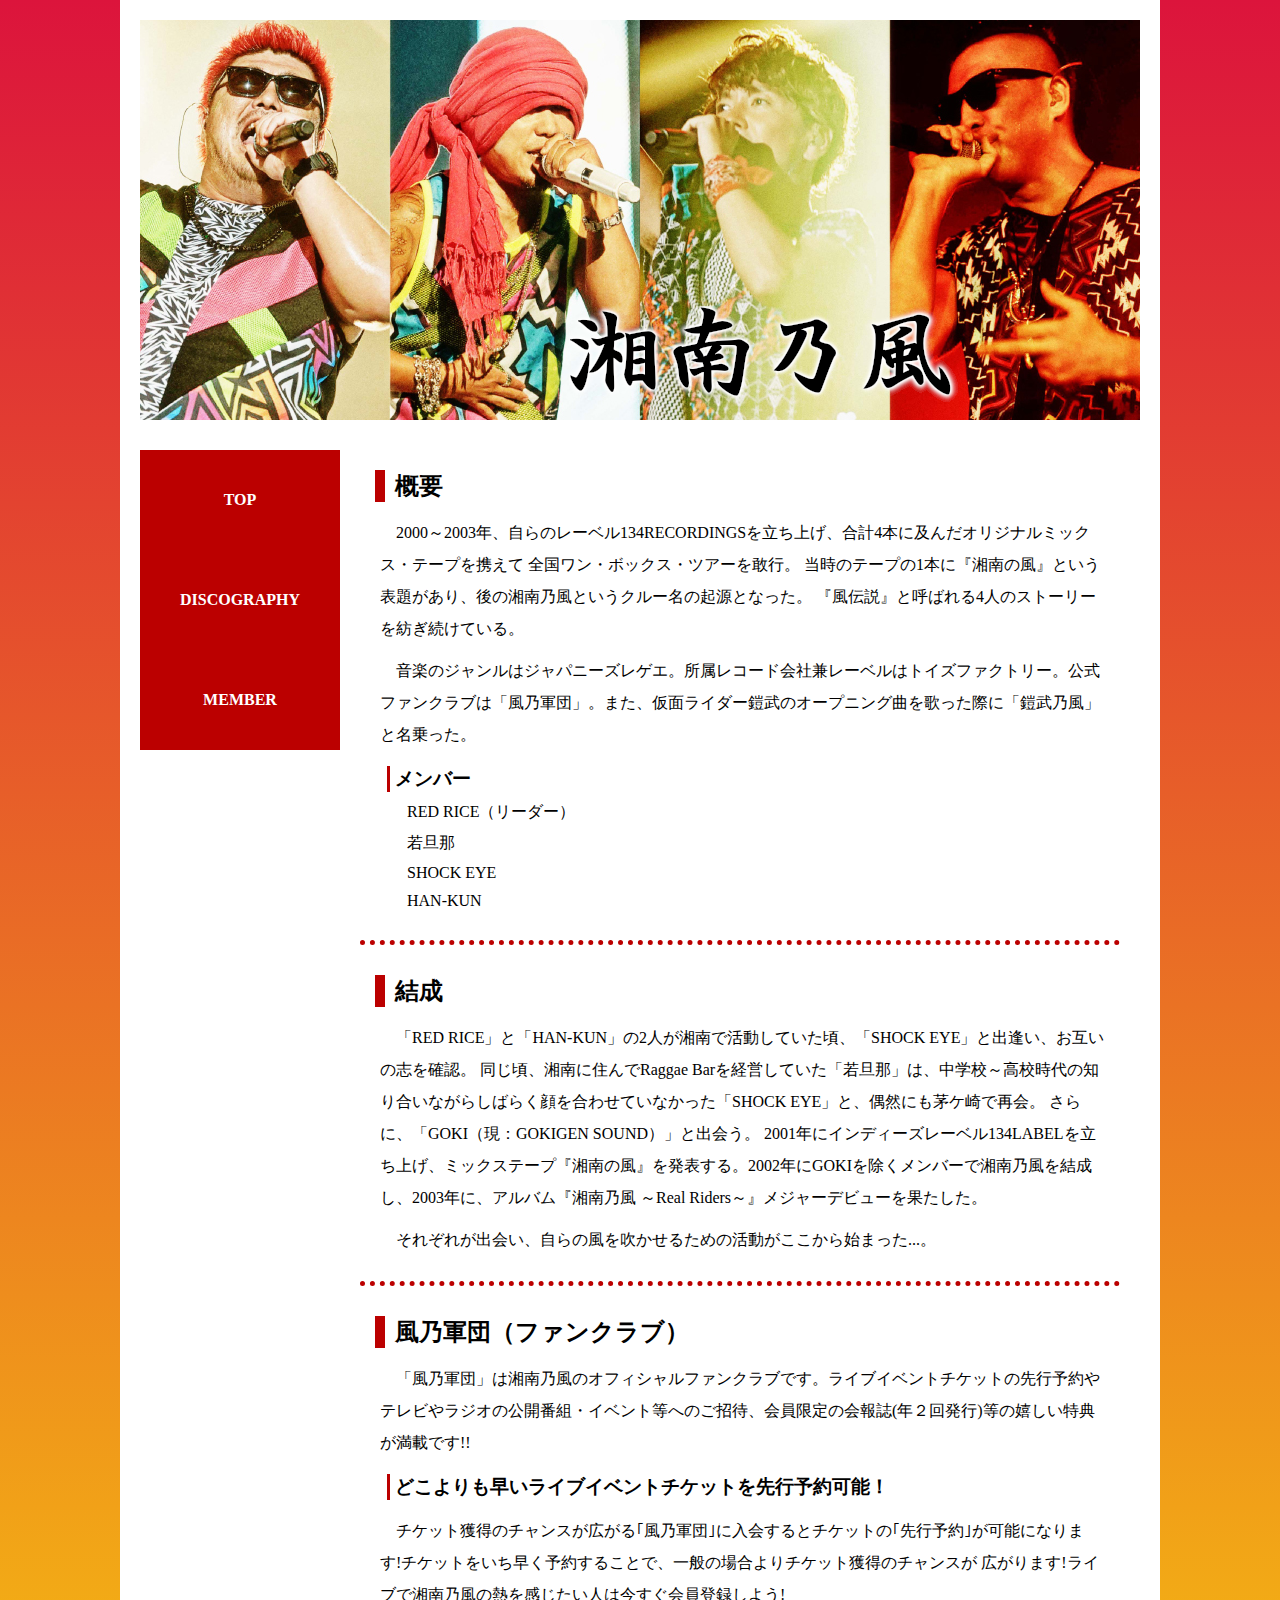
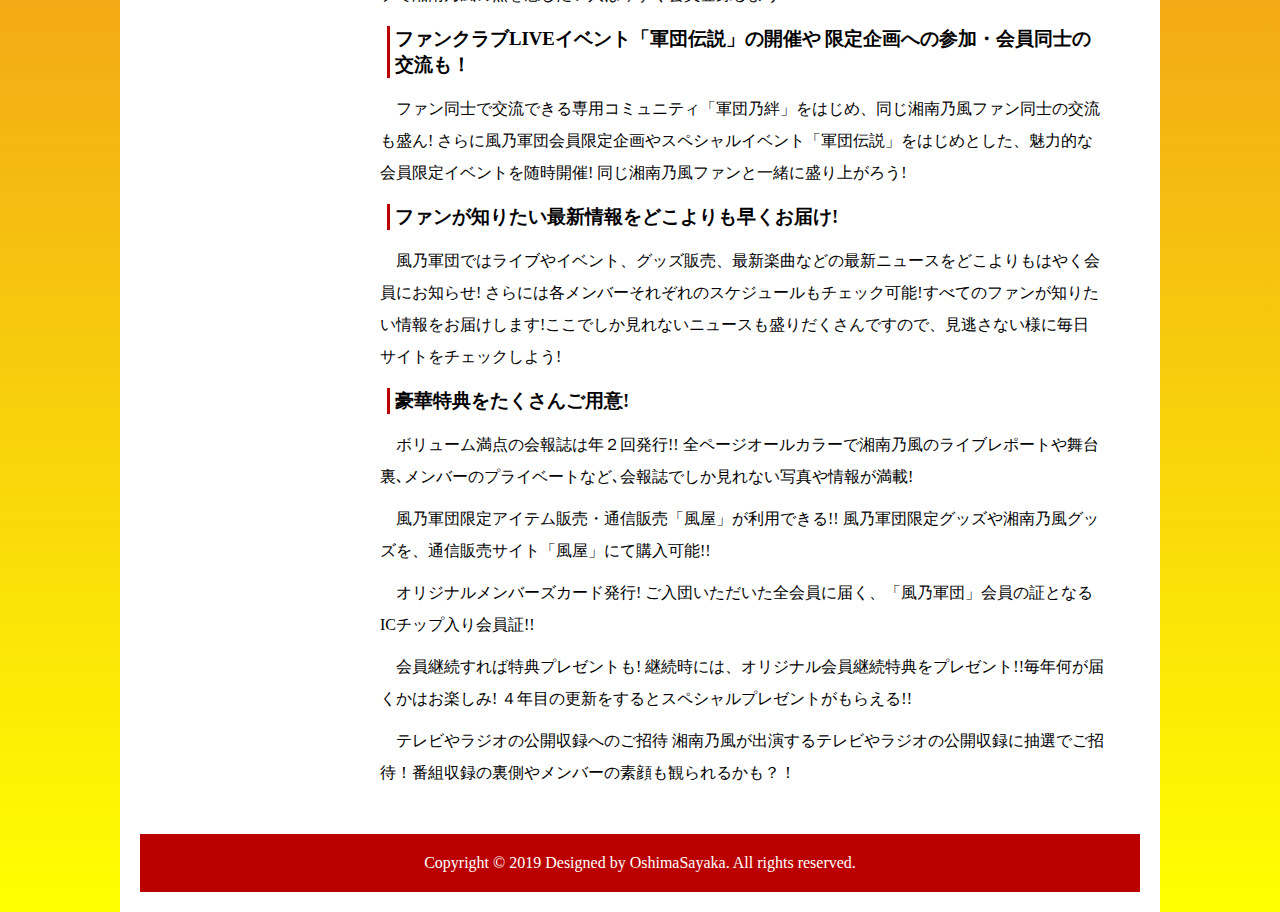
<file: site/index.html>
<!DOCTYPE html>

<html>

  <head>

    <meta charset="utf-8">

    <title>湘南乃風</title>

    <link rel="stylesheet" type="text/css" href="css/common.css">

  </head>

  <body>

    <div id="wrap">

      <header>
        <h1>
          <img src="images/header.png" alt="湘南乃風">
        </h1>
      </header>



      <nav>
        <ul>
          <li><a href="index.html">TOP</a></li>
          <li><a href="disco.html">DISCOGRAPHY</a></li>
          <li><a href="member.html">MEMBER</a></li>
        </ul>
      </nav>



      <main>
        <section>
          <h2>概要</h2>

          <p>
            2000～2003年、自らのレーベル134RECORDINGSを立ち上げ、合計4本に及んだオリジナルミックス・テープを携えて
            全国ワン・ボックス・ツアーを敢行。
            当時のテープの1本に『湘南の風』という表題があり、後の湘南乃風というクルー名の起源となった。
            『風伝説』と呼ばれる4人のストーリーを紡ぎ続けている。
          </p>

          <p>
            音楽のジャンルはジャパニーズレゲエ。所属レコード会社兼レーベルはトイズファクトリー。公式ファンクラブは「風乃軍団」。また、仮面ライダー鎧武のオープニング曲を歌った際に「鎧武乃風」と名乗った。
          </p>

          <h3>メンバー</h3>
          <ul>
            <li>RED RICE（リーダー）</li>
            <li>若旦那</li>
            <li>SHOCK EYE</li>
            <li>HAN-KUN</li>
          </ul>
        </section>

        <div class="dot_border"></div>

        <section>
          <h2>結成</h2>

          <p>
            「RED RICE」と「HAN-KUN」の2人が湘南で活動していた頃、「SHOCK EYE」と出逢い、お互いの志を確認。
            同じ頃、湘南に住んでRaggae Barを経営していた「若旦那」は、中学校～高校時代の知り合いながらしばらく顔を合わせていなかった「SHOCK EYE」と、偶然にも茅ケ崎で再会。
            さらに、「GOKI（現：GOKIGEN SOUND）」と出会う。
            2001年にインディーズレーベル134LABELを立ち上げ、ミックステープ『湘南の風』を発表する。2002年にGOKIを除くメンバーで湘南乃風を結成し、2003年に、アルバム『湘南乃風 ～Real Riders～』メジャーデビューを果たした。
          </p>

          <p>
            それぞれが出会い、自らの風を吹かせるための活動がここから始まった...。
          </p>
        </section>

        <div class="dot_border"></div>

        <section>
          <h2>風乃軍団（ファンクラブ）</h2>
            <p>
              「風乃軍団」は湘南乃風のオフィシャルファンクラブです。ライブイベントチケットの先行予約やテレビやラジオの公開番組・イベント等へのご招待、会員限定の会報誌(年２回発行)等の嬉しい特典が満載です!!
            </p>

          <h3>どこよりも早いライブイベントチケットを先行予約可能！</h3>
          <p>
            チケット獲得のチャンスが広がる｢風乃軍団｣に入会するとチケットの｢先行予約｣が可能になります!チケットをいち早く予約することで、一般の場合よりチケット獲得のチャンスが  広がります!ライブで湘南乃風の熱を感じたい人は今すぐ会員登録しよう!
          </p>

          <h3>
            ファンクラブLIVEイベント「軍団伝説」の開催や
            限定企画への参加・会員同士の交流も！
          </h3>
          <p>
            ファン同士で交流できる専用コミュニティ「軍団乃絆」をはじめ、同じ湘南乃風ファン同士の交流も盛ん!
            さらに風乃軍団会員限定企画やスペシャルイベント「軍団伝説」をはじめとした、魅力的な会員限定イベントを随時開催!
            同じ湘南乃風ファンと一緒に盛り上がろう!
          </p>

          <h3>ファンが知りたい最新情報をどこよりも早くお届け!</h3>
          <p>
            風乃軍団ではライブやイベント、グッズ販売、最新楽曲などの最新ニュースをどこよりもはやく会員にお知らせ! さらには各メンバーそれぞれのスケジュールもチェック可能!すべてのファンが知りたい情報をお届けします!ここでしか見れないニュースも盛りだくさんですので、見逃さない様に毎日サイトをチェックしよう!
          </p>

          <h3>豪華特典をたくさんご用意!</h3>
          <p>
            ボリューム満点の会報誌は年２回発行!!
            全ページオールカラーで湘南乃風のライブレポートや舞台裏､メンバーのプライベートなど､会報誌でしか見れない写真や情報が満載!
          </p>

          <p>
            風乃軍団限定アイテム販売・通信販売「風屋」が利用できる!!
            風乃軍団限定グッズや湘南乃風グッズを、通信販売サイト「風屋」にて購入可能!!
          </p>

          <p>
            オリジナルメンバーズカード発行!
            ご入団いただいた全会員に届く、「風乃軍団」会員の証となるICチップ入り会員証!!
          </p>

          <p>
            会員継続すれば特典プレゼントも!
            継続時には、オリジナル会員継続特典をプレゼント!!毎年何が届くかはお楽しみ! ４年目の更新をするとスペシャルプレゼントがもらえる!!
          </p>

          <p>
            テレビやラジオの公開収録へのご招待
            湘南乃風が出演するテレビやラジオの公開収録に抽選でご招待！番組収録の裏側やメンバーの素顔も観られるかも？！
          </p>
        </section>
      </main>



      <footer>
        Copyright &copy; 2019 Designed by OshimaSayaka. All rights reserved.
      </footer>

    </div>

  </body>

</html>
</file>
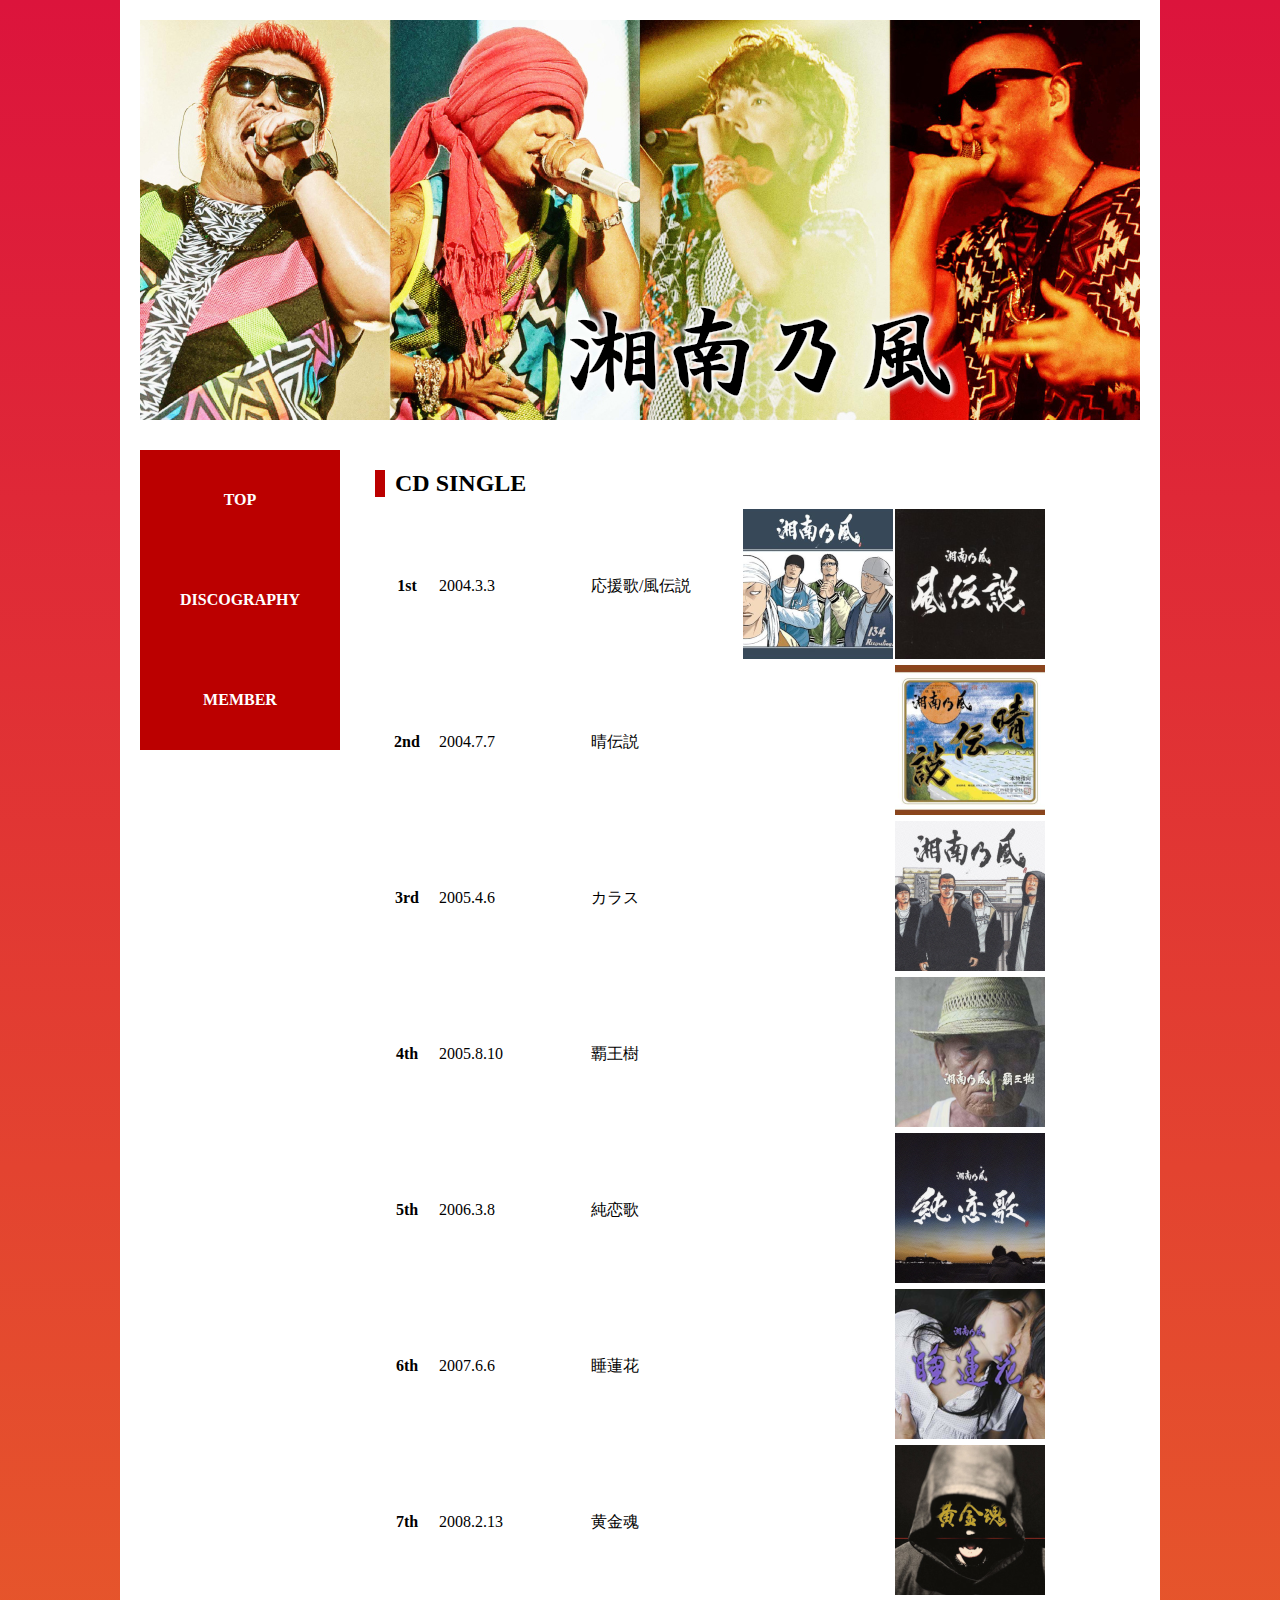
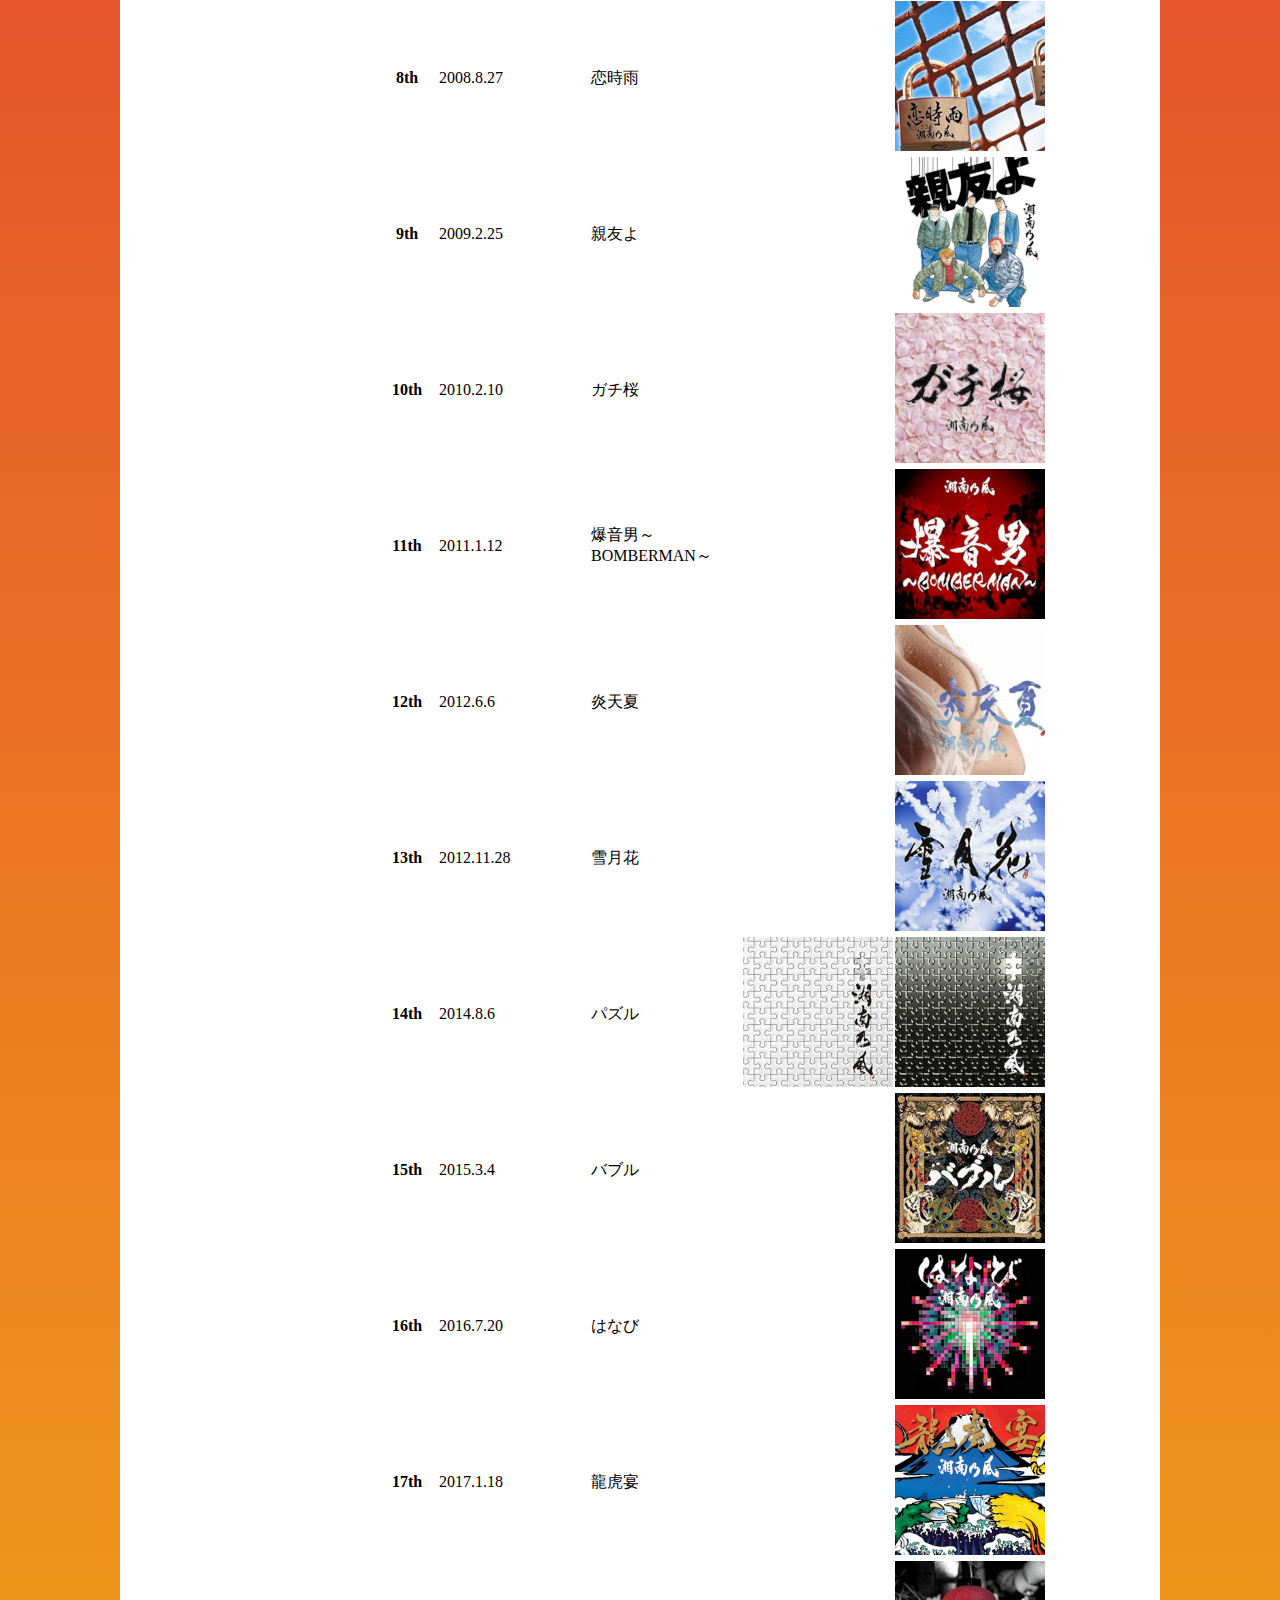
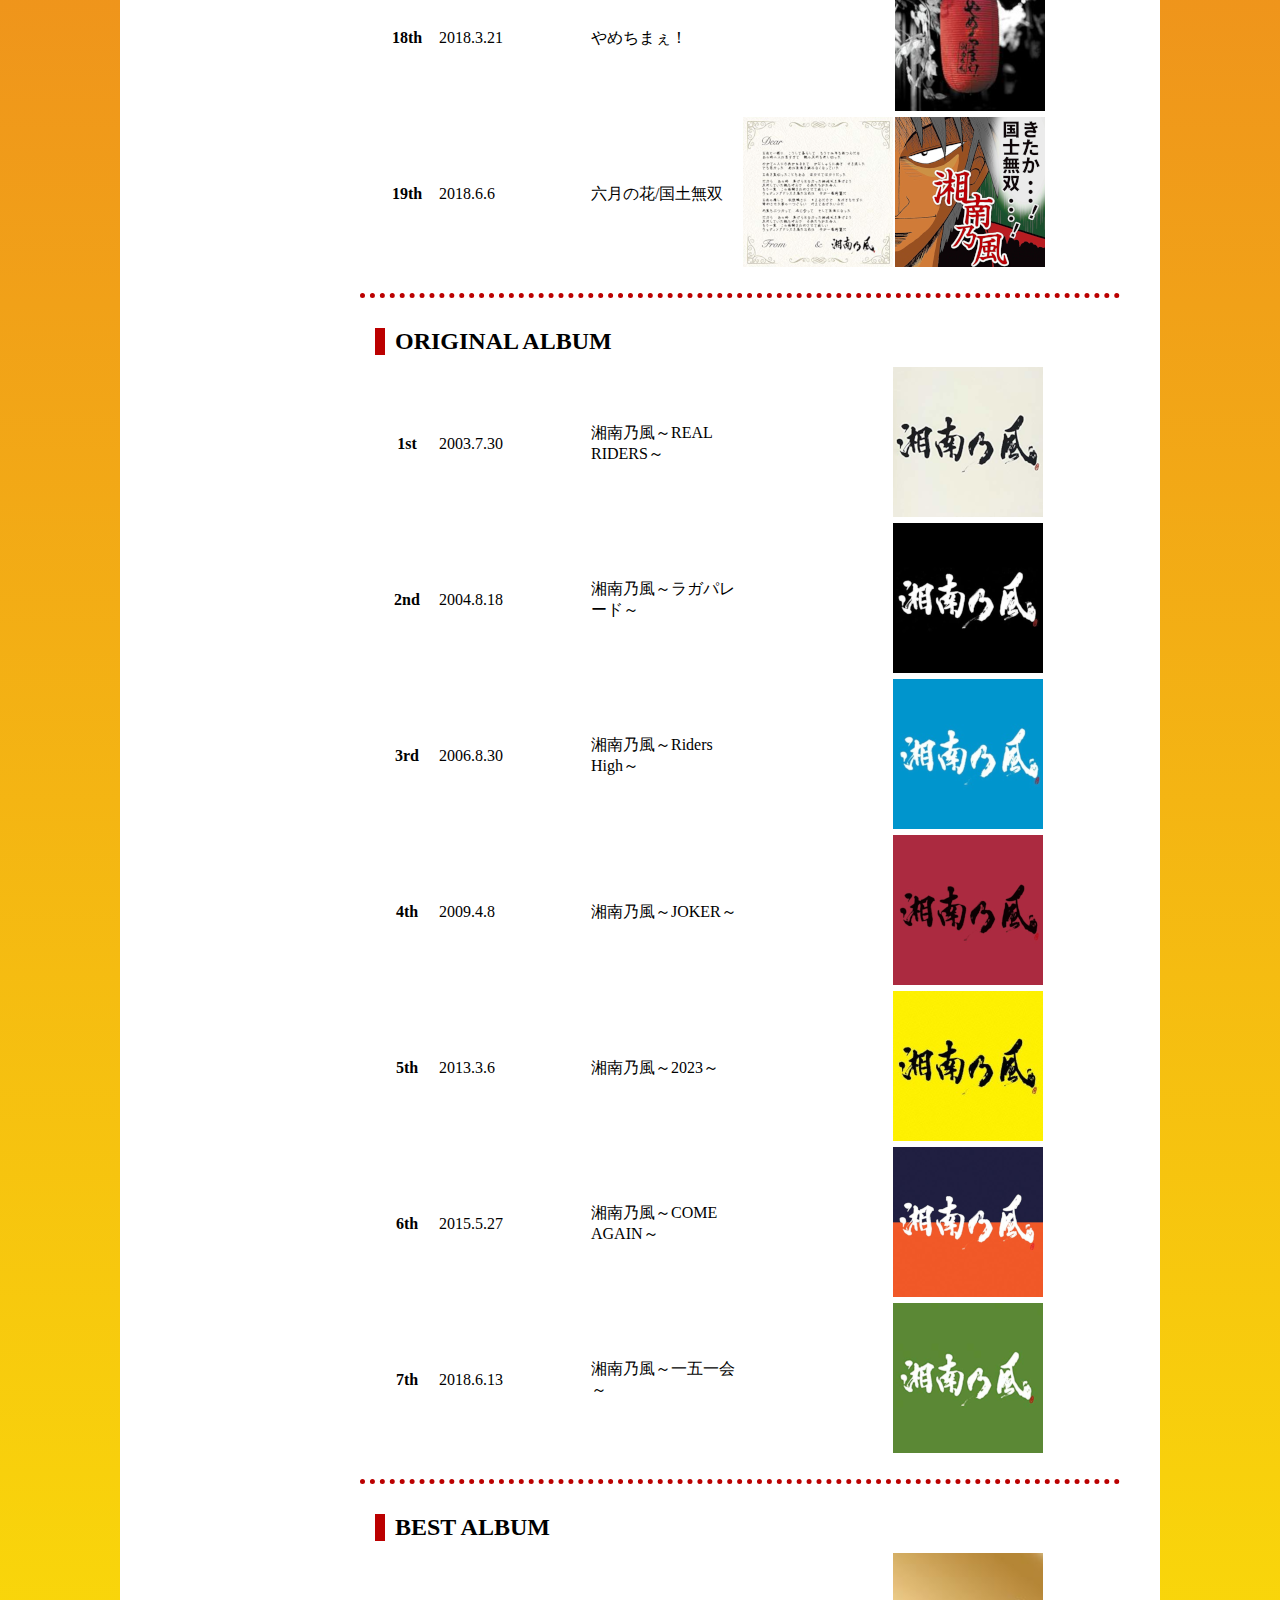
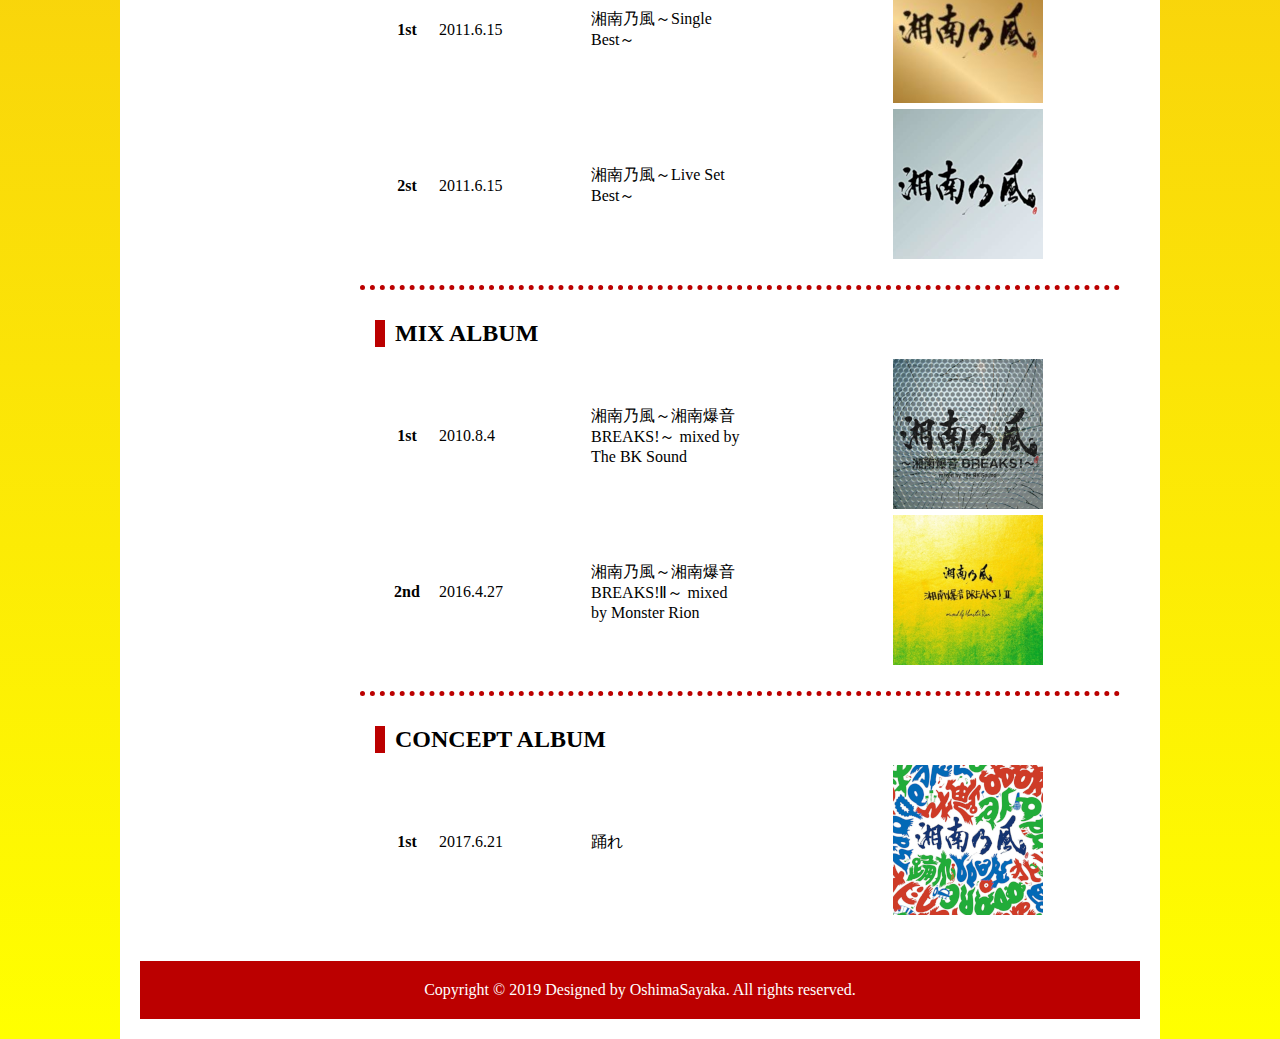
<file: site/disco.html>
<!DOCTYPE html>

<html>

  <head>

    <meta charset="utf-8">

    <title>湘南乃風</title>

    <link rel="stylesheet" type="text/css" href="css/common.css">
    <link rel="stylesheet" type="text/css" href="css/disco.css">

  </head>

  <body>

    <div id="wrap">

      <header>
        <h1>
          <img src="images/header.png" alt="湘南乃風">
        </h1>
      </header>



      <nav>
        <ul>
          <li><a href="index.html">TOP</a></li>
          <li><a href="disco.html">DISCOGRAPHY</a></li>
          <li><a href="member.html">MEMBER</a></li>
        </ul>
      </nav>



      <main>

        <section>
          <h2>CD SINGLE</h2>

          <table>

            <tr>
              <th>1st</th>
              <td>2004.3.3</td>
              <td>応援歌/風伝説</td>
              <td rowspan="13" class="cd_top"><img src="images/s_01.png" alt="応援歌"></td>
              <td><img src="images/s_01_2.png" alt="風伝説"></td>
            </tr>

            <tr>
              <th>2nd</th>
              <td>2004.7.7</td>
              <td>晴伝説</td>

              <td><img src="images/s_02.png" alt="晴伝説"></td>
            </tr>

            <tr>
              <th>3rd</th>
              <td>2005.4.6</td>
              <td>カラス</td>

              <td><img src="images/s_03.png" alt="カラス"></td>
            </tr>

            <tr>
              <th>4th</th>
              <td>2005.8.10</td>
              <td>覇王樹</td>

              <td><img src="images/s_04.png" alt="覇王樹"></td>
            </tr>

            <tr>
              <th>5th</th>
              <td>2006.3.8</td>
              <td>純恋歌</td>

              <td><img src="images/s_05.png" alt="純恋歌"></td>
            </tr>

            <tr>
              <th>6th</th>
              <td>2007.6.6</td>
              <td>睡蓮花</td>

              <td><img src="images/s_06.png" alt="睡蓮花"></td>
            </tr>

            <tr>
              <th>7th</th>
              <td>2008.2.13</td>
              <td>黄金魂</td>

              <td><img src="images/s_07.png" alt="黄金魂"></td>
            </tr>

            <tr>
              <th>8th</th>
              <td>2008.8.27</td>
              <td>恋時雨</td>

              <td><img src="images/s_08.png" alt="恋時雨"></td>
            </tr>

            <tr>
              <th>9th</th>
              <td>2009.2.25</td>
              <td>親友よ</td>

              <td><img src="images/s_09.png" alt="親友よ"></td>
            </tr>

            <tr>
              <th>10th</th>
              <td>2010.2.10</td>
              <td>ガチ桜</td>

              <td><img src="images/s_10.png" alt="ガチ桜"></td>
            </tr>

            <tr>
              <th>11th</th>
              <td>2011.1.12</td>
              <td>爆音男～BOMBERMAN～</td>

              <td><img src="images/s_11.png" alt="爆音男～BOMBERMAN～"></td>
            </tr>

            <tr>
              <th>12th</th>
              <td>2012.6.6</td>
              <td>炎天夏</td>

              <td><img src="images/s_12.png" alt="炎天夏"></td>
            </tr>

            <tr>
              <th>13th</th>
              <td>2012.11.28</td>
              <td>雪月花</td>

              <td><img src="images/s_13.png" alt="雪月花"></td>
            </tr>

            <tr>
              <th>14th</th>
              <td>2014.8.6</td>
              <td>パズル</td>
              <td rowspan="5" class="cd_top"><img src="images/s_14.png" alt="パズル"></td>
              <td><img src="images/s_14_2.png" alt="パズル"></td>
            </tr>

            <tr>
              <th>15th</th>
              <td>2015.3.4</td>
              <td>バブル</td>
              <td><img src="images/s_15.png" alt="バブル"></td>
            </tr>

            <tr>
              <th>16th</th>
              <td>2016.7.20</td>
              <td>はなび</td>
              <td><img src="images/s_16.png" alt="はなび"></td>
            </tr>

            <tr>
              <th>17th</th>
              <td>2017.1.18</td>
              <td>龍虎宴</td>
              <td><img src="images/s_17.png" alt="龍虎宴"></td>
            </tr>

            <tr>
              <th>18th</th>
              <td>2018.3.21</td>
              <td>やめちまぇ！</td>
              <td><img src="images/s_18.png" alt="やめちまぇ！"></td>
            </tr>

            <tr>
              <th>19th</th>
              <td>2018.6.6</td>
              <td>六月の花/国土無双</td>
              <td><img src="images/s_19.png" alt="六月の花"></td>
              <td><img src="images/s_19_2.png" alt="国土無双"></td>
            </tr>
          </table>
        </section>

        <div class="dot_border"></div>

        <section>
          <h2>ORIGINAL ALBUM</h2>
          <table>
            <tr>
              <th>1st</th>
              <td>2003.7.30</td>
              <td>湘南乃風～REAL RIDERS～</td>
              <td class="cd_right"><img src="images/o_01.png" alt="湘南乃風～REAL RIDERS～"></td>
            </tr>

            <tr>
              <th>2nd</th>
              <td>2004.8.18</td>
              <td>湘南乃風～ラガパレード～</td>
              <td class="cd_right"><img src="images/o_02.png" alt="湘南乃風～ラガパレード～"></td>
            </tr>

            <tr>
              <th>3rd</th>
              <td>2006.8.30</td>
              <td>湘南乃風～Riders High～</td>
              <td class="cd_right"><img src="images/o_03.png" alt="湘南乃風～Riders High～"></td>
            </tr>

            <tr>
              <th>4th</th>
              <td>2009.4.8</td>
              <td>湘南乃風～JOKER～</td>
              <td class="cd_right"><img src="images/o_04.png" alt="湘南乃風～JOKER～"></td>
            </tr>

            <tr>
              <th>5th</th>
              <td>2013.3.6</td>
              <td>湘南乃風～2023～</td>
              <td class="cd_right"><img src="images/o_05.png" alt="湘南乃風～2023～"></td>
            </tr>

            <tr>
              <th>6th</th>
              <td>2015.5.27</td>
              <td>湘南乃風～COME AGAIN～</td>
              <td class="cd_right"><img src="images/o_06.png" alt="湘南乃風～COME AGAIN～"></td>
            </tr>

            <tr>
              <th>7th</th>
              <td>2018.6.13</td>
              <td>湘南乃風～一五一会～</td>
              <td class="cd_right"><img src="images/o_07.png" alt="湘南乃風～一五一会～"></td>
            </tr>
          </table>
        </section>

        <div class="dot_border"></div>

        <section>
          <h2>BEST ALBUM</h2>
          <table>
            <tr>
              <th>1st</th>
              <td>2011.6.15</td>
              <td>湘南乃風～Single Best～</td>
              <td class="cd_right"><img src="images/b_01.png" alt="湘南乃風～Single Best～"></td>
            </tr>

            <tr>
              <th>2st</th>
              <td>2011.6.15</td>
              <td>湘南乃風～Live Set Best～</td>
              <td class="cd_right"><img src="images/b_02.png" alt="湘南乃風～Live Set Best～"></td>
            </tr>
          </table>
        </section>

        <div class="dot_border"></div>

        <section>
          <h2>MIX ALBUM</h2>
          <table>
            <tr>
              <th>1st</th>
              <td>2010.8.4</td>
              <td>湘南乃風～湘南爆音BREAKS!～ mixed by The BK Sound</td>
              <td class="cd_right"><img src="images/m_01.png" alt="湘南乃風～湘南爆音BREAKS!～ mixed by The BK Sound"></td>
            </tr>

            <tr>
              <th>2nd</th>
              <td>2016.4.27</td>
              <td>湘南乃風～湘南爆音BREAKS!Ⅱ～ mixed by Monster Rion</td>
              <td class="cd_right"><img src="images/m_02.png" alt="湘南乃風～湘南爆音BREAKS!Ⅱ～ mixed by Monster Rion"></td>
            </tr>
          </table>
        </section>

        <div class="dot_border"></div>

        <section>
          <h2>CONCEPT ALBUM</h2>
          <table>
            <tr>
              <th>1st</th>
              <td>2017.6.21</td>
              <td>踊れ</td>
              <td class="cd_right"><img src="images/c_01.png" alt="踊れ"></td>
            </tr>
          </table>
        </section>
      </main>



      <footer>
        Copyright &copy; 2019 Designed by OshimaSayaka. All rights reserved.
      </footer>

    </div>

  </body>

</html>
</file>
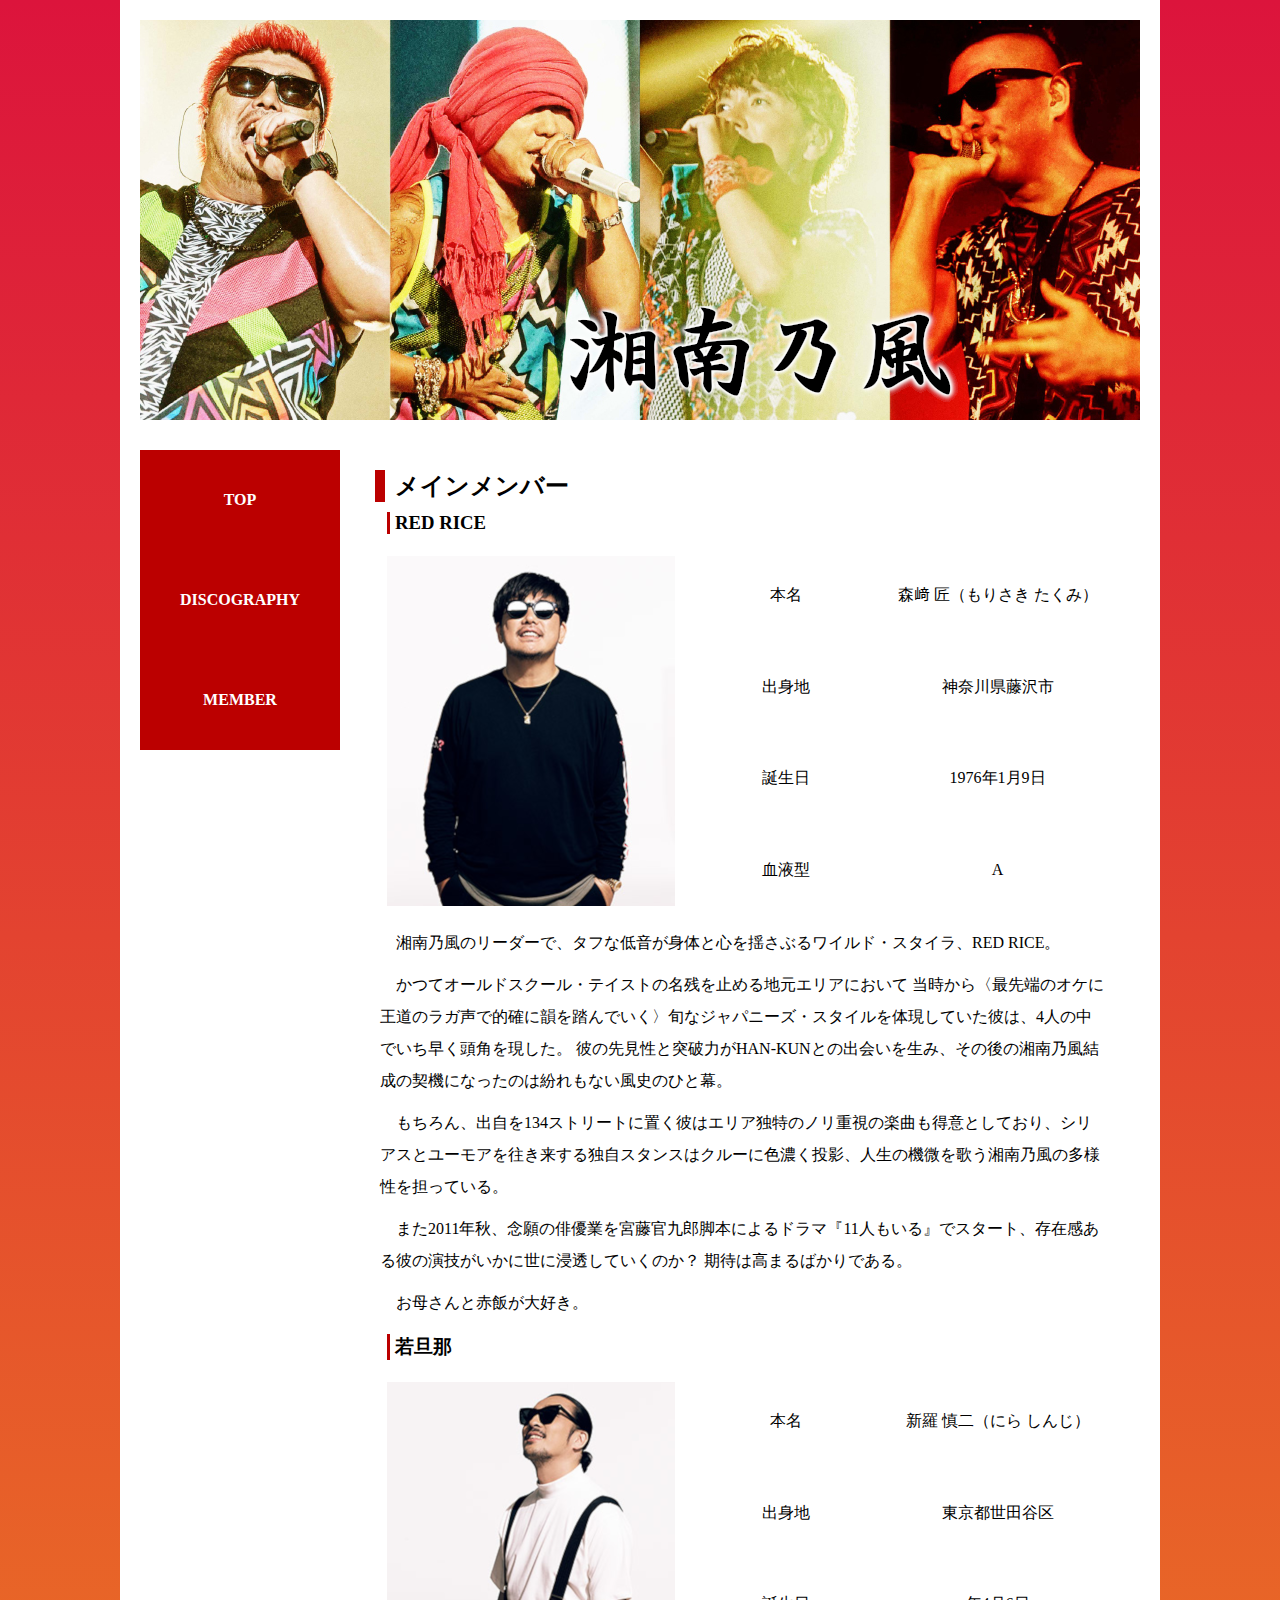
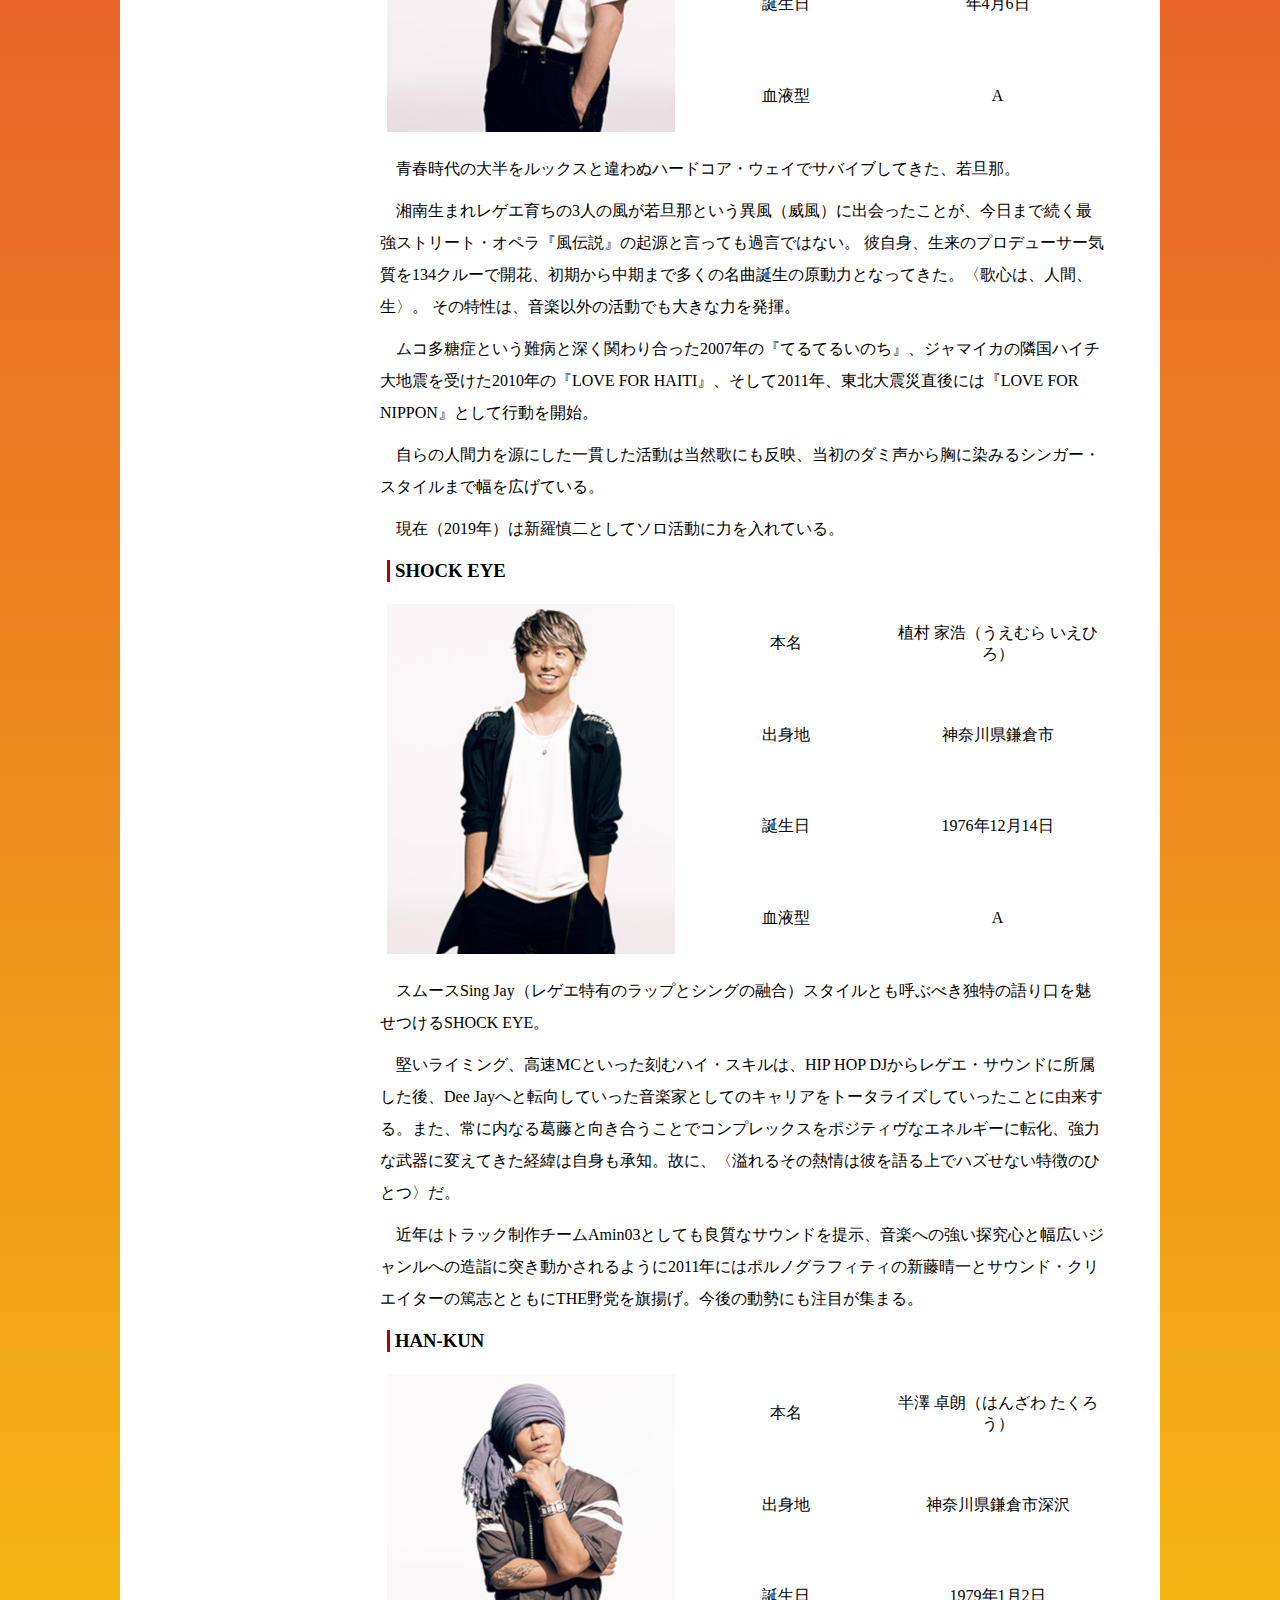
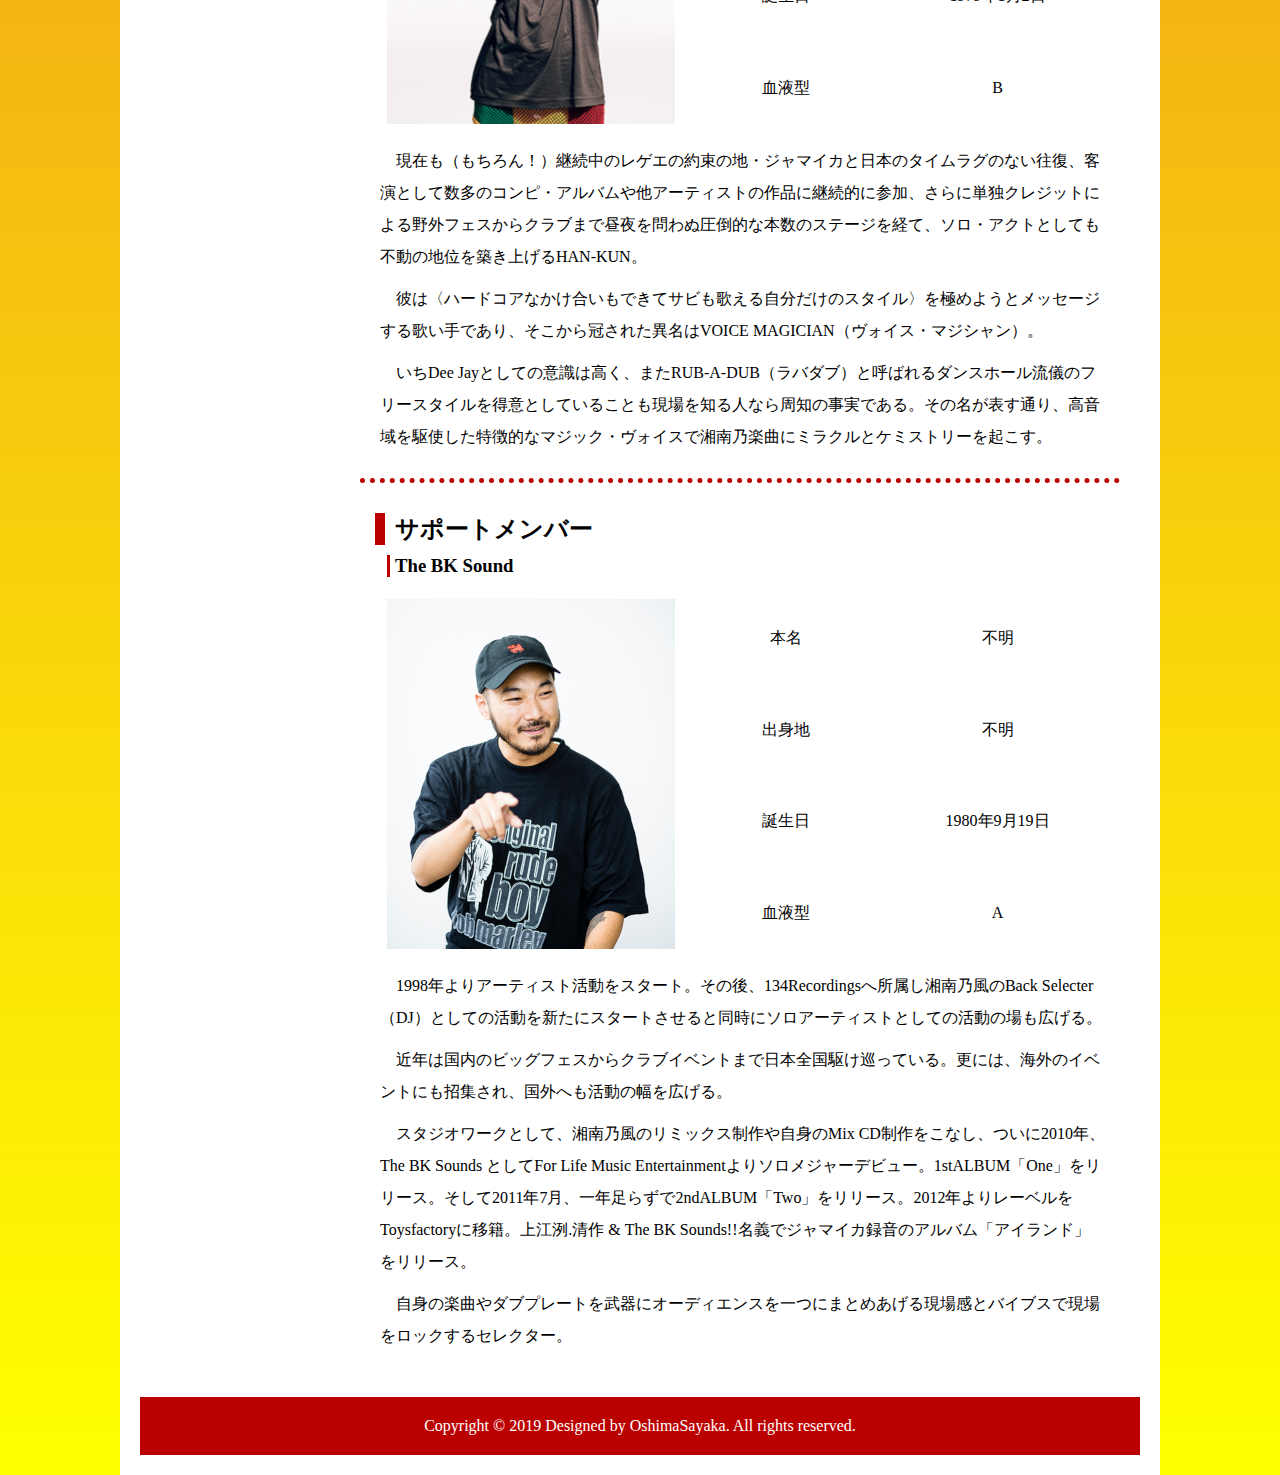
<file: site/member.html>
<!DOCTYPE html>

<html>

  <head>

    <meta charset="utf-8">

    <title>湘南乃風</title>

    <link rel="stylesheet" type="text/css" href="css/common.css">
    <link rel="stylesheet" type="text/css" href="css/member.css">

  </head>

  <body>

    <div id="wrap">

      <header>
        <h1>
          <img src="images/header.png" alt="湘南乃風">
        </h1>
      </header>



      <nav>
        <ul>
          <li><a href="index.html">TOP</a></li>
          <li><a href="disco.html">DISCOGRAPHY</a></li>
          <li><a href="member.html">MEMBER</a></li>
        </ul>
      </nav>



      <main>

        <section>
        <h2>メインメンバー</h2>

          <h3>RED RICE</h3>
          <table>
            <tr>
              <td rowspan="4" class="memb_img"><img src="images/memb_01.png" alt="RED RICE"></td>
              <td>本名</td>
              <td>森﨑 匠（もりさき たくみ）</td>
           </tr>

            <tr>
              <td>出身地</td>
              <td>神奈川県藤沢市</td>
           </tr>

            <tr>
              <td>誕生日</td>
              <td>1976年1月9日</td>
           </tr>

            <tr>
              <td>血液型</td>
              <td>A</td>
           </tr>
          </table>
          <p>
            湘南乃風のリーダーで、タフな低音が身体と心を揺さぶるワイルド・スタイラ、RED RICE。
          </p>
          <p>
            かつてオールドスクール・テイストの名残を止める地元エリアにおいて
            当時から〈最先端のオケに王道のラガ声で的確に韻を踏んでいく〉旬なジャパニーズ・スタイルを体現していた彼は、4人の中でいち早く頭角を現した。 彼の先見性と突破力がHAN-KUNとの出会いを生み、その後の湘南乃風結成の契機になったのは紛れもない風史のひと幕。
          </p>
          <p>
            もちろん、出自を134ストリートに置く彼はエリア独特のノリ重視の楽曲も得意としており、シリアスとユーモアを往き来する独自スタンスはクルーに色濃く投影、人生の機微を歌う湘南乃風の多様性を担っている。
          </p>
          <p>
            また2011年秋、念願の俳優業を宮藤官九郎脚本によるドラマ『11人もいる』でスタート、存在感ある彼の演技がいかに世に浸透していくのか？ 期待は高まるばかりである。
          </p>
          <p>
            お母さんと赤飯が大好き。
          </p>


          <h3>若旦那</h3>
          <table>
            <tr>
              <td rowspan="4"><img src="images/memb_02.png" alt="若旦那"></td>
              <td>本名</td>
              <td>新羅 慎二（にら しんじ）</td>
           </tr>

            <tr>
              <td>出身地</td>
              <td>東京都世田谷区</td>
           </tr>

            <tr>
              <td>誕生日</td>
              <td>年4月6日</td>
           </tr>

            <tr>
              <td>血液型</td>
              <td>A</td>
           </tr>
          </table>
          <p>
            青春時代の大半をルックスと違わぬハードコア・ウェイでサバイブしてきた、若旦那。
          </p>
          <p>
            湘南生まれレゲエ育ちの3人の風が若旦那という異風（威風）に出会ったことが、今日まで続く最強ストリート・オペラ『風伝説』の起源と言っても過言ではない。
            彼自身、生来のプロデューサー気質を134クルーで開花、初期から中期まで多くの名曲誕生の原動力となってきた。〈歌心は、人間、生〉。
            その特性は、音楽以外の活動でも大きな力を発揮。
          <p>
            ムコ多糖症という難病と深く関わり合った2007年の『てるてるいのち』、ジャマイカの隣国ハイチ大地震を受けた2010年の『LOVE FOR HAITI』、そして2011年、東北大震災直後には『LOVE FOR NIPPON』として行動を開始。
          </p>
          <p>
            自らの人間力を源にした一貫した活動は当然歌にも反映、当初のダミ声から胸に染みるシンガー・スタイルまで幅を広げている。
          </p>
          <p>
            現在（2019年）は新羅慎二としてソロ活動に力を入れている。
          </p>


          <h3>SHOCK EYE</h3>
          <table>
            <tr>
              <td rowspan="4"><img src="images/memb_03.png" alt="SHOCK EYE"></td>
              <td>本名</td>
              <td>植村 家浩（うえむら いえひろ）</td>
           </tr>

            <tr>
              <td>出身地</td>
              <td>神奈川県鎌倉市</td>
           </tr>

            <tr>
              <td>誕生日</td>
              <td>1976年12月14日</td>
           </tr>

            <tr>
              <td>血液型</td>
              <td>A</td>
           </tr>
          </table>

          <p>
            スムースSing Jay（レゲエ特有のラップとシングの融合）スタイルとも呼ぶべき独特の語り口を魅せつけるSHOCK EYE。
          </p>
          <p>
            堅いライミング、高速MCといった刻むハイ・スキルは、HIP HOP DJからレゲエ・サウンドに所属した後、Dee Jayへと転向していった音楽家としてのキャリアをトータライズしていったことに由来する。また、常に内なる葛藤と向き合うことでコンプレックスをポジティヴなエネルギーに転化、強力な武器に変えてきた経緯は自身も承知。故に、〈溢れるその熱情は彼を語る上でハズせない特徴のひとつ〉だ。
          </p>
          <p>
            近年はトラック制作チームAmin03としても良質なサウンドを提示、音楽への強い探究心と幅広いジャンルへの造詣に突き動かされるように2011年にはポルノグラフィティの新藤晴一とサウンド・クリエイターの篤志とともにTHE野党を旗揚げ。今後の動勢にも注目が集まる。
          </p>



          <h3>HAN-KUN</h3>
          <table>
            <tr>
              <td rowspan="4"><img src="images/memb_04.png" alt="HAN-KUN"></td>
              <td>本名</td>
              <td>半澤 卓朗（はんざわ たくろう）</td>
           </tr>

            <tr>
              <td>出身地</td>
              <td>神奈川県鎌倉市深沢</td>
           </tr>

            <tr>
              <td>誕生日</td>
              <td>1979年1月2日</td>
           </tr>

            <tr>
              <td>血液型</td>
              <td>B</td>
           </tr>
          </table>

          <p>
            現在も（もちろん！）継続中のレゲエの約束の地・ジャマイカと日本のタイムラグのない往復、客演として数多のコンピ・アルバムや他アーティストの作品に継続的に参加、さらに単独クレジットによる野外フェスからクラブまで昼夜を問わぬ圧倒的な本数のステージを経て、ソロ・アクトとしても不動の地位を築き上げるHAN-KUN。
          </p>
          <p>
            彼は〈ハードコアなかけ合いもできてサビも歌える自分だけのスタイル〉を極めようとメッセージする歌い手であり、そこから冠された異名はVOICE MAGICIAN（ヴォイス・マジシャン）。
          </p>
          <p>
            いちDee Jayとしての意識は高く、またRUB-A-DUB（ラバダブ）と呼ばれるダンスホール流儀のフリースタイルを得意としていることも現場を知る人なら周知の事実である。その名が表す通り、高音域を駆使した特徴的なマジック・ヴォイスで湘南乃楽曲にミラクルとケミストリーを起こす。
          </p>
        </section>

        <div class="dot_border"></div>

        <section>
        <h2>サポートメンバー</h2>

        <h3>The BK Sound</h3>
          <table>
            <tr>
              <td rowspan="4"><img src="images/memb_05.png" alt="The BK Sound"></td>
              <td>本名</td>
              <td>不明</td>
           </tr>

            <tr>
              <td>出身地</td>
              <td>不明</td>
           </tr>

            <tr>
              <td>誕生日</td>
              <td>1980年9月19日</td>
           </tr>

            <tr>
              <td>血液型</td>
              <td>A</td>
           </tr>
          </table>





        <p>
          1998年よりアーティスト活動をスタート。その後、134Recordingsへ所属し湘南乃風のBack Selecter（DJ）としての活動を新たにスタートさせると同時にソロアーティストとしての活動の場も広げる。
        </p>
        <p>
          近年は国内のビッグフェスからクラブイベントまで日本全国駆け巡っている。更には、海外のイベントにも招集され、国外へも活動の幅を広げる。
        </p>
        <p>
          スタジオワークとして、湘南乃風のリミックス制作や自身のMix CD制作をこなし、ついに2010年、The BK Sounds としてFor Life Music Entertainmentよりソロメジャーデビュー。1stALBUM「One」をリリース。そして2011年7月、一年足らずで2ndALBUM「Two」をリリース。2012年よりレーベルをToysfactoryに移籍。上江洌.清作 &amp; The BK Sounds!!名義でジャマイカ録音のアルバム「アイランド」をリリース。
        </p>
        <p>
          自身の楽曲やダブプレートを武器にオーディエンスを一つにまとめあげる現場感とバイブスで現場をロックするセレクター。
        </p>
      </section>

      </main>



      <footer>
        Copyright &copy; 2019 Designed by OshimaSayaka. All rights reserved.
      </footer>

    </div>

  </body>

</html>
</file>
<file: site/css/common.css>
@charset "utf-8";

*{
  margin: 0;
  padding: 0;
}

body{
  color: #000000;
  background: linear-gradient(crimson,yellow);
}

div#wrap{
  width: 1000px;
  margin: 0 auto 0 auto;
  background-color: #fff;
  padding: 20px;
}



header{
  height: 400px;
}



nav{
  float: left;

  width: 200px;
  height: 300px;
  margin: 30px 0 0 0;

  background-color: #b00;
}

nav ul{
  list-style-type: none;
}

  nav ul li{
    height: 100px;
  }

    nav ul li a{
      display: block;
      width: 200px;
      height: 0px;
      padding: 50px 0;
      text-align: center;
      line-height: 0;
      text-decoration: none;
      color: #fff;
      font-weight: bold;
    }

    nav ul li a:hover{
      background-color: #e00;
    }





main{
  float: left;

  width: 800px;
  padding: 20px;
  box-sizing: border-box;
}


  main section{
    padding: 10px 10px;
    margin: 10px 0 10px 5px;
  }

    main section h2{
      margin: 10px 0 10px 0;
      padding: 0 0 0 10px;
      border-left: 10px solid #b00;
    }

    main section h3{
      margin: 10px 0 10px 0;
      padding: 0 0 0 5px;
      margin-left: 12px;
      border-left: 3px solid #b00;
    }

    main section ul{
      list-style-type: none;
    }

    main section ul li{
      text-indent: 2em;
      padding: 0 0 10px 0;
    }

    main section p{
      padding: 5px;
      text-indent: 1em;
      line-height: 2rem;
    }

footer{
  clear: both;

  padding: 20px;
  text-align: center;
  color: #fff;
  background-color: #b00;
}


.dot_border{
  border-bottom: 5px dotted #b00;
}
</file>
<file: site/css/disco.css>
@charset "utf-8";

main{
  float: left;

  width: 800px;
  padding: 20px;
  box-sizing: border-box;
}



    main section table{}

    main section table tr{}

    main section table tr th{
      width: 60px;
    }

    main section table tr td{
      width: 150px;
    }


    main section table tr td.cd_top{
      vertical-align: top;
    }


    main section table tr td.cd_right{
      width: 300px;
      text-align: right;
    }



    main section p{
      padding: 5px;
      text-indent: 1em;
      line-height: 2rem;
    }























/*test*/
/*
.modal{
  display: none;
  width: 50vw;
  height: 50vw;
}


#modal-check{
  display: none;
}


#modal-check: checked + modal{
  display: block;
}


main div img{
  cursor: pointer;
}


main div ul li{
  list-style-type: none;
  padding: 10px 0 5px 10px;
}

.modal {
  display: none;
  width: 300px;
  height: 300px;
  color: #fff;
  background-color: #4682b4;
  position: fixed;
  top: -10px;
  left: -10px;
  right: -10px;
  bottom: -10px;
  margin: auto;
  box-shadow: 0 0 0 9999px rgba(0, 0, 0, .8);
}
#modal-check {
  display: none;
}
#modal-check:checked + .modal {
  display: block;
}

.img_pop{
  margin: 10px 0 0 10px;
  border: solid 3px;
}








.btn {
    color: #fff;
    background: rgba(127, 194, 239, .5);
    padding: .3em .5em;
    border-radius: .3em;
    text-align: center;
    display: table;
    cursor: pointer; 
}
.btn:hover {
    cursor: pointer; 
}
.btn:active {
    background: rgb(127, 194, 239);
}
.box {
    border: 2px solid #d685b0;
    border-radius: .3em;
    height: 200px;
}
*/



/* close button */
/*.action-close {
    position: relative;
    margin-top: 2em;
}
.action-close .btn {
    position: absolute;
    right: 0;
    top: -1em;
}
.action-close .box {
    margin-bottom: 2em;
    border: 2px solid rgb(127, 194, 239);
}


.checkbox {
    display: none;
}


.action-close #close:checked ~ .btn {
    display: none;
}


.action-close #close:checked ~ .box {
    display: none;
}
*/
</file>
<file: site/css/member.css>
@charset "utf-8";

main{
  float: left;

  width: 800px;
  padding: 20px;
  box-sizing: border-box;
}

    main section table{
      padding: 5px 5px;
      margin: 0;
    }

    main section table tr{}

    main section table tr td{
      width: 240px;
      height: 50px;
      text-align: center;
      padding: 5px;
    }

    main section table tr td.memb_img{
      width: 240px;
    }
</file>
